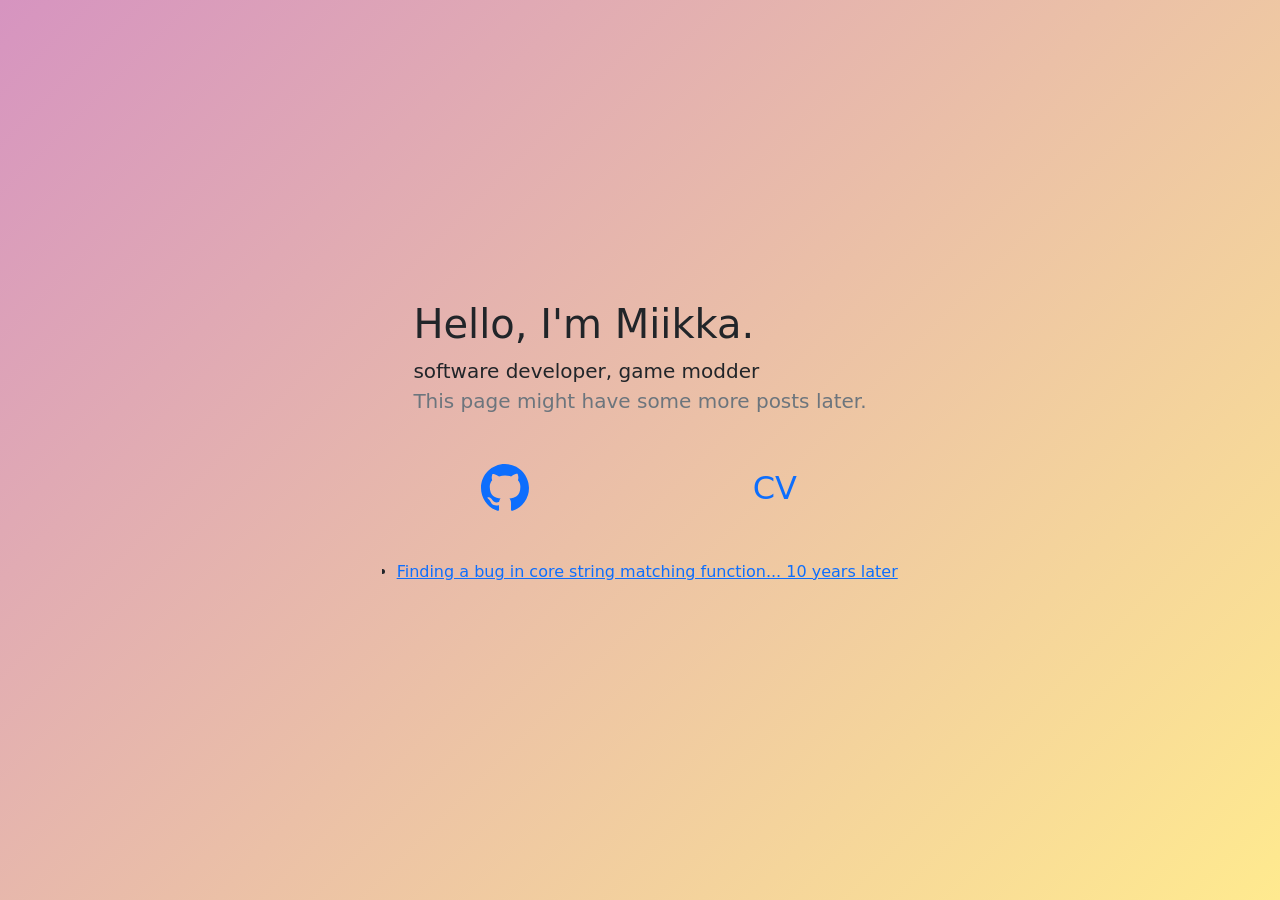
<file: index.html>
<!doctype html><html lang="en"><head><meta charset="utf-8"><meta name="viewport" content="width=device-width,initial-scale=1,shrink-to-fit=no"><title>Miikka Ylätalo</title><link href="/assets/main.css" rel="stylesheet"><link href="/assets/front.css" rel="stylesheet"></head><body><div class="front-container"><div class="front"><div class="d-flex flex-column front-text"><h1>Hello, I'm Miikka.</h1><div class="lead text-lowercase">Software developer, game modder</div><div class="lead text-secondary">This page might have some more posts later.</div></div><div class="row text-center mt-5 mb-5"><div class="col"><a href="https://github.com/TotallyMehis" target="_blank" aria-label="Github"><svg xmlns="http://www.w3.org/2000/svg" width="48" height="48" fill="currentColor" class="bi bi-github" viewBox="0 0 16 16"><path d="M8 0C3.58 0 0 3.58 0 8c0 3.54 2.29 6.53 5.47 7.59.4.07.55-.17.55-.38 0-.19-.01-.82-.01-1.49-2.01.37-2.53-.49-2.69-.94-.09-.23-.48-.94-.82-1.13-.28-.15-.68-.52-.01-.53.63-.01 1.08.58 1.23.82.72 1.21 1.87.87 2.33.66.07-.52.28-.87.51-1.07-1.78-.2-3.64-.89-3.64-3.95 0-.87.31-1.59.82-2.15-.08-.2-.36-1.02.08-2.12 0 0 .67-.21 2.2.82.64-.18 1.32-.27 2-.27.68 0 1.36.09 2 .27 1.53-1.04 2.2-.82 2.2-.82.44 1.1.16 1.92.08 2.12.51.56.82 1.27.82 2.15 0 3.07-1.87 3.75-3.65 3.95.29.25.54.73.54 1.48 0 1.07-.01 1.93-.01 2.2 0 .21.15.46.55.38A8.012 8.012 0 0 0 16 8c0-4.42-3.58-8-8-8z"/></svg></a></div><div class="col"><a href="https://cv.mehis.dev" target="_blank" class="cv">CV</a></div></div><ul><li><a href="/string-matching-bug-10-years-later/">Finding a bug in core string matching function... 10 years later</a></li></ul></div></div></body></html>
</file>
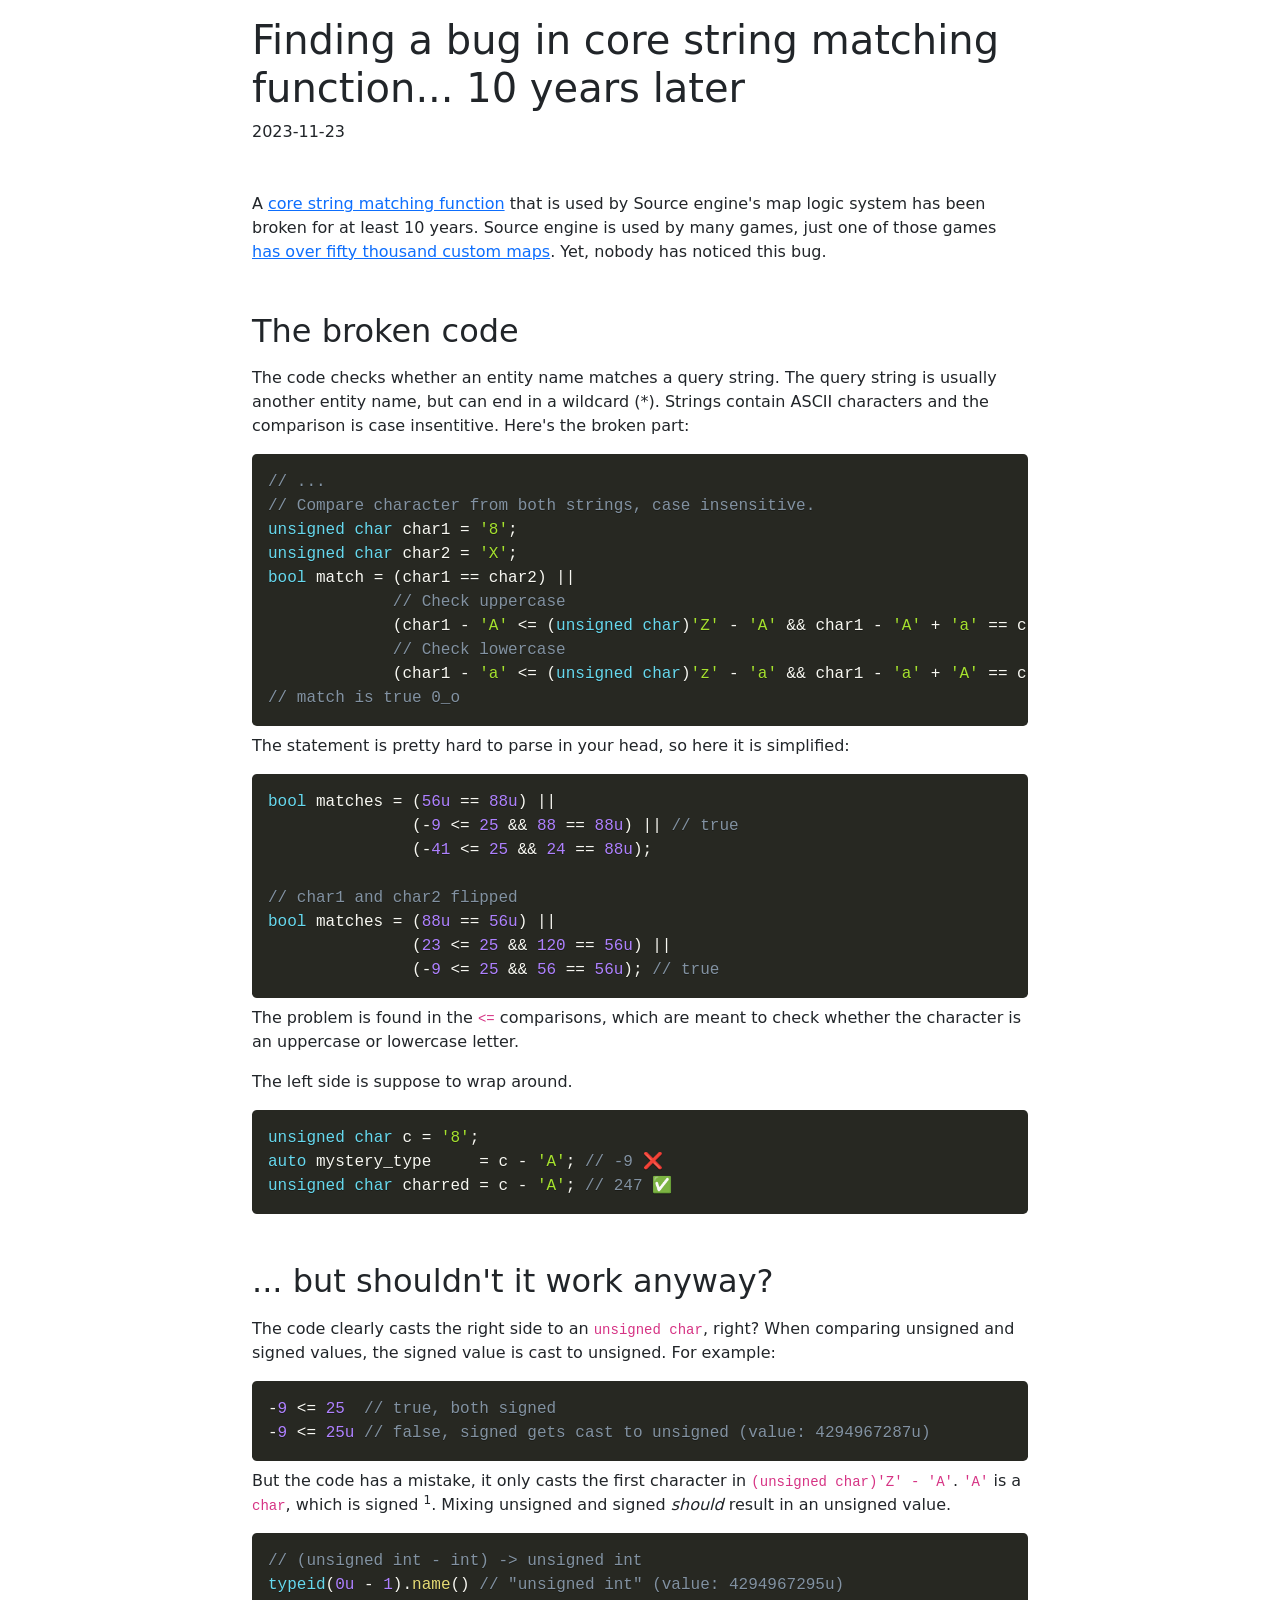
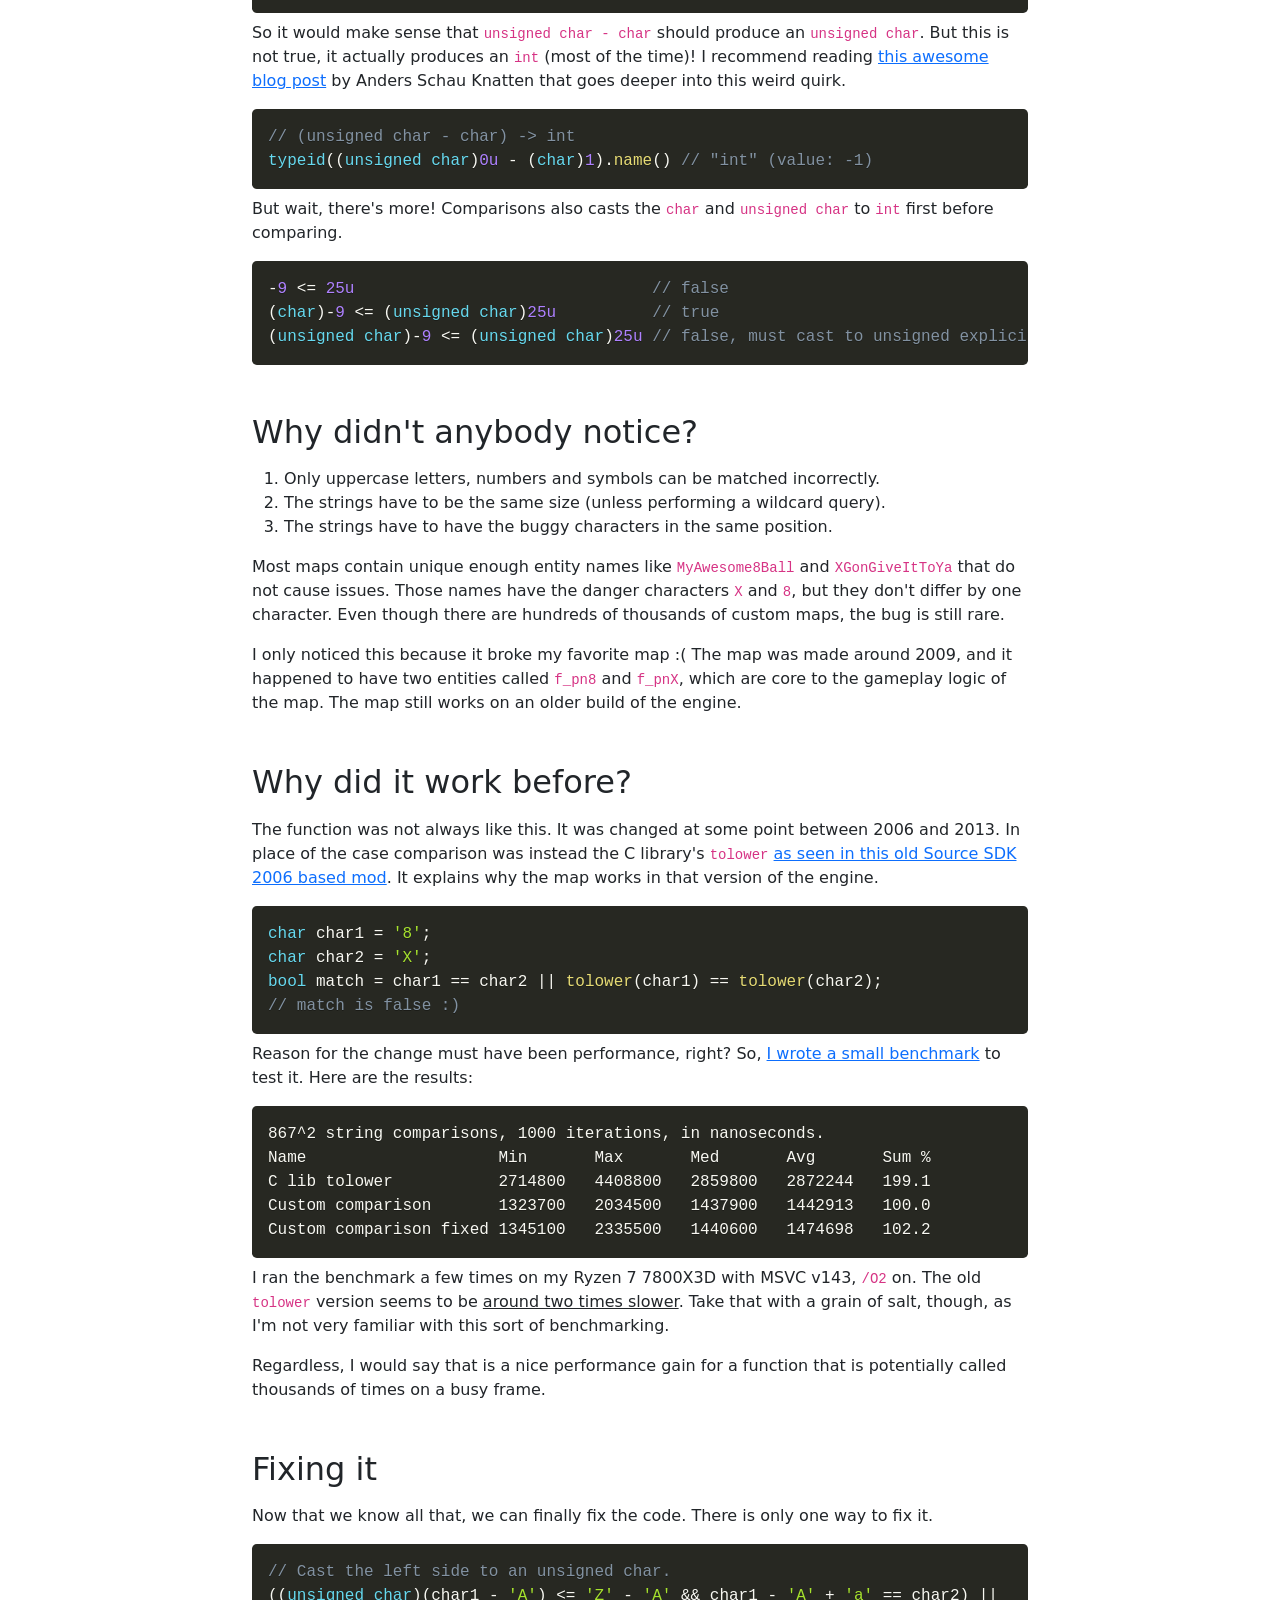
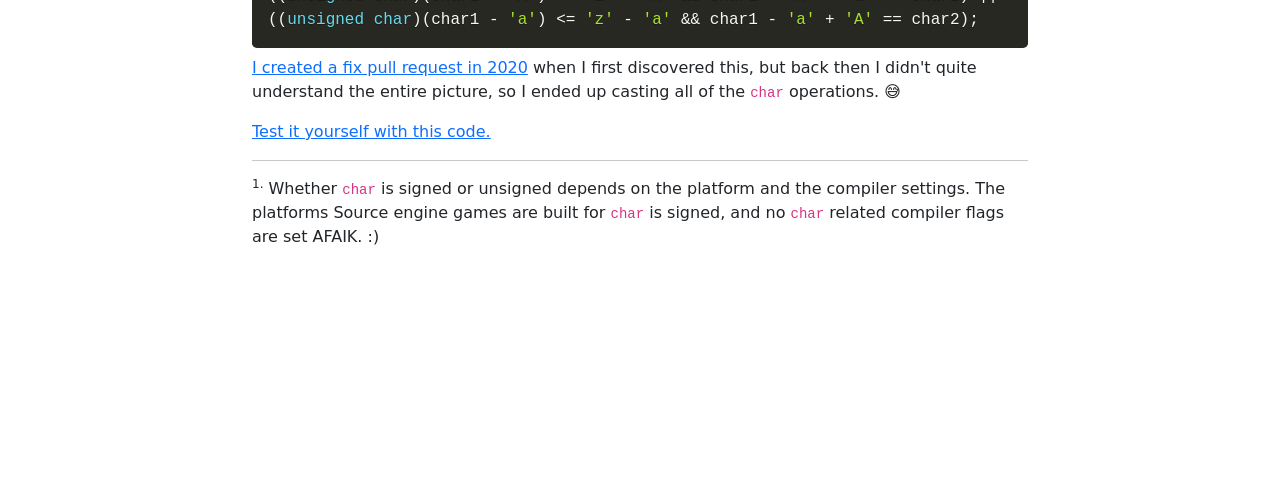
<file: string-matching-bug-10-years-later/index.html>
<!doctype html><html><head><meta charset="utf-8"><meta name="viewport" content="width=device-width,initial-scale=1,shrink-to-fit=no"><title>Finding a bug in core string matching function... 10 years later</title><link href="/assets/main.css" rel="stylesheet"><link href="/assets/blog.css" rel="stylesheet"></head><body><div class="container"><div class="post-head pt-3 mb-5"><h1>Finding a bug in core string matching function... 10 years later</h1><p id="post-timestamp">2023-11-23</p></div><div class="post-content"><p>A <a href="https://github.com/ValveSoftware/source-sdk-2013/blob/0d8dceea4310fde5706b3ce1c70609d72a38efdf/sp/src/game/server/baseentity.cpp#L2972" target="_blank">core string matching function</a> that is used by Source engine's map logic system has been broken for at least 10 years. Source engine is used by many games, just one of those games <a href="https://main.fastdl.me/maps/" target="_blank">has over fifty thousand custom maps</a>. Yet, nobody has noticed this bug.</p><h2>The broken code</h2><p>The code checks whether an entity name matches a query string. The query string is usually another entity name, but can end in a wildcard (*). Strings contain ASCII characters and the comparison is case insentitive. Here's the broken part:</p><pre class="language-cpp"><code class="language-cpp"><span class="token comment">// ...</span>
<span class="token comment">// Compare character from both strings, case insensitive.</span>
<span class="token keyword">unsigned</span> <span class="token keyword">char</span> char1 <span class="token operator">=</span> <span class="token char">'8'</span><span class="token punctuation">;</span>
<span class="token keyword">unsigned</span> <span class="token keyword">char</span> char2 <span class="token operator">=</span> <span class="token char">'X'</span><span class="token punctuation">;</span>
<span class="token keyword">bool</span> match <span class="token operator">=</span> <span class="token punctuation">(</span>char1 <span class="token operator">==</span> char2<span class="token punctuation">)</span> <span class="token operator">||</span>
             <span class="token comment">// Check uppercase</span>
             <span class="token punctuation">(</span>char1 <span class="token operator">-</span> <span class="token char">'A'</span> <span class="token operator">&lt;=</span> <span class="token punctuation">(</span><span class="token keyword">unsigned</span> <span class="token keyword">char</span><span class="token punctuation">)</span><span class="token char">'Z'</span> <span class="token operator">-</span> <span class="token char">'A'</span> <span class="token operator">&amp;&amp;</span> char1 <span class="token operator">-</span> <span class="token char">'A'</span> <span class="token operator">+</span> <span class="token char">'a'</span> <span class="token operator">==</span> char2<span class="token punctuation">)</span> <span class="token operator">||</span>
             <span class="token comment">// Check lowercase</span>
             <span class="token punctuation">(</span>char1 <span class="token operator">-</span> <span class="token char">'a'</span> <span class="token operator">&lt;=</span> <span class="token punctuation">(</span><span class="token keyword">unsigned</span> <span class="token keyword">char</span><span class="token punctuation">)</span><span class="token char">'z'</span> <span class="token operator">-</span> <span class="token char">'a'</span> <span class="token operator">&amp;&amp;</span> char1 <span class="token operator">-</span> <span class="token char">'a'</span> <span class="token operator">+</span> <span class="token char">'A'</span> <span class="token operator">==</span> char2<span class="token punctuation">)</span><span class="token punctuation">;</span>
<span class="token comment">// match is true 0_o</span></code></pre><p>The statement is pretty hard to parse in your head, so here it is simplified:</p><pre class="language-cpp"><code class="language-cpp"><span class="token keyword">bool</span> matches <span class="token operator">=</span> <span class="token punctuation">(</span><span class="token number">56u</span> <span class="token operator">==</span> <span class="token number">88u</span><span class="token punctuation">)</span> <span class="token operator">||</span>
               <span class="token punctuation">(</span><span class="token operator">-</span><span class="token number">9</span> <span class="token operator">&lt;=</span> <span class="token number">25</span> <span class="token operator">&amp;&amp;</span> <span class="token number">88</span> <span class="token operator">==</span> <span class="token number">88u</span><span class="token punctuation">)</span> <span class="token operator">||</span> <span class="token comment">// true</span>
               <span class="token punctuation">(</span><span class="token operator">-</span><span class="token number">41</span> <span class="token operator">&lt;=</span> <span class="token number">25</span> <span class="token operator">&amp;&amp;</span> <span class="token number">24</span> <span class="token operator">==</span> <span class="token number">88u</span><span class="token punctuation">)</span><span class="token punctuation">;</span>

<span class="token comment">// char1 and char2 flipped</span>
<span class="token keyword">bool</span> matches <span class="token operator">=</span> <span class="token punctuation">(</span><span class="token number">88u</span> <span class="token operator">==</span> <span class="token number">56u</span><span class="token punctuation">)</span> <span class="token operator">||</span>
               <span class="token punctuation">(</span><span class="token number">23</span> <span class="token operator">&lt;=</span> <span class="token number">25</span> <span class="token operator">&amp;&amp;</span> <span class="token number">120</span> <span class="token operator">==</span> <span class="token number">56u</span><span class="token punctuation">)</span> <span class="token operator">||</span>
               <span class="token punctuation">(</span><span class="token operator">-</span><span class="token number">9</span> <span class="token operator">&lt;=</span> <span class="token number">25</span> <span class="token operator">&amp;&amp;</span> <span class="token number">56</span> <span class="token operator">==</span> <span class="token number">56u</span><span class="token punctuation">)</span><span class="token punctuation">;</span> <span class="token comment">// true</span></code></pre><p>The problem is found in the <code>&lt;=</code> comparisons, which are meant to check whether the character is an uppercase or lowercase letter.</p><p>The left side is suppose to wrap around.</p><pre class="language-cpp"><code class="language-cpp"><span class="token keyword">unsigned</span> <span class="token keyword">char</span> c <span class="token operator">=</span> <span class="token char">'8'</span><span class="token punctuation">;</span>
<span class="token keyword">auto</span> mystery_type     <span class="token operator">=</span> c <span class="token operator">-</span> <span class="token char">'A'</span><span class="token punctuation">;</span> <span class="token comment">// -9 ❌</span>
<span class="token keyword">unsigned</span> <span class="token keyword">char</span> charred <span class="token operator">=</span> c <span class="token operator">-</span> <span class="token char">'A'</span><span class="token punctuation">;</span> <span class="token comment">// 247 ✅</span></code></pre><h2>... but shouldn't it work anyway?</h2><p>The code clearly casts the right side to an <code>unsigned char</code>, right? When comparing unsigned and signed values, the signed value is cast to unsigned. For example:</p><pre class="language-cpp"><code class="language-cpp"><span class="token operator">-</span><span class="token number">9</span> <span class="token operator">&lt;=</span> <span class="token number">25</span>  <span class="token comment">// true, both signed</span>
<span class="token operator">-</span><span class="token number">9</span> <span class="token operator">&lt;=</span> <span class="token number">25u</span> <span class="token comment">// false, signed gets cast to unsigned (value: 4294967287u)</span></code></pre><p>But the code has a mistake, it only casts the first character in <code>(unsigned char)'Z' - 'A'</code>. <code>'A'</code> is a <code>char</code>, which is signed <sup>1</sup>. Mixing unsigned and signed <em>should</em> result in an unsigned value.</p><pre class="language-cpp"><code class="language-cpp"><span class="token comment">// (unsigned int - int) -> unsigned int</span>
<span class="token keyword">typeid</span><span class="token punctuation">(</span><span class="token number">0u</span> <span class="token operator">-</span> <span class="token number">1</span><span class="token punctuation">)</span><span class="token punctuation">.</span><span class="token function">name</span><span class="token punctuation">(</span><span class="token punctuation">)</span> <span class="token comment">// "unsigned int" (value: 4294967295u)</span></code></pre><p>So it would make sense that <code>unsigned char - char</code> should produce an <code>unsigned char</code>. But this is not true, it actually produces an <code>int</code> (most of the time)! I recommend reading <a href="https://blog.knatten.org/2019/05/24/no-one-knows-the-type-of-char-char/" target="_blank">this awesome blog post</a> by Anders Schau Knatten that goes deeper into this weird quirk.</p><pre class="language-cpp"><code class="language-cpp"><span class="token comment">// (unsigned char - char) -> int</span>
<span class="token keyword">typeid</span><span class="token punctuation">(</span><span class="token punctuation">(</span><span class="token keyword">unsigned</span> <span class="token keyword">char</span><span class="token punctuation">)</span><span class="token number">0u</span> <span class="token operator">-</span> <span class="token punctuation">(</span><span class="token keyword">char</span><span class="token punctuation">)</span><span class="token number">1</span><span class="token punctuation">)</span><span class="token punctuation">.</span><span class="token function">name</span><span class="token punctuation">(</span><span class="token punctuation">)</span> <span class="token comment">// "int" (value: -1)</span></code></pre><p>But wait, there's more! Comparisons also casts the <code>char</code> and <code>unsigned char</code> to <code>int</code> first before comparing.</p><pre class="language-cpp"><code class="language-cpp"><span class="token operator">-</span><span class="token number">9</span> <span class="token operator">&lt;=</span> <span class="token number">25u</span>                               <span class="token comment">// false</span>
<span class="token punctuation">(</span><span class="token keyword">char</span><span class="token punctuation">)</span><span class="token operator">-</span><span class="token number">9</span> <span class="token operator">&lt;=</span> <span class="token punctuation">(</span><span class="token keyword">unsigned</span> <span class="token keyword">char</span><span class="token punctuation">)</span><span class="token number">25u</span>          <span class="token comment">// true</span>
<span class="token punctuation">(</span><span class="token keyword">unsigned</span> <span class="token keyword">char</span><span class="token punctuation">)</span><span class="token operator">-</span><span class="token number">9</span> <span class="token operator">&lt;=</span> <span class="token punctuation">(</span><span class="token keyword">unsigned</span> <span class="token keyword">char</span><span class="token punctuation">)</span><span class="token number">25u</span> <span class="token comment">// false, must cast to unsigned explicitly</span></code></pre><h2>Why didn't anybody notice?</h2><ol><li>Only uppercase letters, numbers and symbols can be matched incorrectly.</li><li>The strings have to be the same size (unless performing a wildcard query).</li><li>The strings have to have the buggy characters in the same position.</li></ol><p>Most maps contain unique enough entity names like <code>MyAwesome8Ball</code> and <code>XGonGiveItToYa</code> that do not cause issues. Those names have the danger characters <code>X</code> and <code>8</code>, but they don't differ by one character. Even though there are hundreds of thousands of custom maps, the bug is still rare.</p><p>I only noticed this because it broke my favorite map :( The map was made around 2009, and it happened to have two entities called <code>f_pn8</code> and <code>f_pnX</code>, which are core to the gameplay logic of the map. The map still works on an older build of the engine.</p><h2>Why did it work before?</h2><p>The function was not always like this. It was changed at some point between 2006 and 2013. In place of the case comparison was instead the C library's <code>tolower</code> <a href="https://github.com/TotallyMehis/Zombie-Master-1.2.1/blob/0a6379918512857b8f6bd3c9a42103feedc39c2b/dlls/baseentity.cpp#L2571C46-L2571C46" target="_blank">as seen in this old Source SDK 2006 based mod</a>. It explains why the map works in that version of the engine.</p><pre class="language-cpp"><code class="language-cpp"><span class="token keyword">char</span> char1 <span class="token operator">=</span> <span class="token char">'8'</span><span class="token punctuation">;</span>
<span class="token keyword">char</span> char2 <span class="token operator">=</span> <span class="token char">'X'</span><span class="token punctuation">;</span>
<span class="token keyword">bool</span> match <span class="token operator">=</span> char1 <span class="token operator">==</span> char2 <span class="token operator">||</span> <span class="token function">tolower</span><span class="token punctuation">(</span>char1<span class="token punctuation">)</span> <span class="token operator">==</span> <span class="token function">tolower</span><span class="token punctuation">(</span>char2<span class="token punctuation">)</span><span class="token punctuation">;</span>
<span class="token comment">// match is false :)</span></code></pre><p>Reason for the change must have been performance, right? So, <a href="https://github.com/TotallyMehis/benchmark-source-name-match" target="_blank">I wrote a small benchmark</a> to test it. Here are the results:</p><pre class="language-text"><code class="language-text">867^2 string comparisons, 1000 iterations, in nanoseconds.
Name                    Min       Max       Med       Avg       Sum %
C lib tolower           2714800   4408800   2859800   2872244   199.1
Custom comparison       1323700   2034500   1437900   1442913   100.0
Custom comparison fixed 1345100   2335500   1440600   1474698   102.2</code></pre><p>I ran the benchmark a few times on my Ryzen 7 7800X3D with MSVC v143, <code>/O2</code> on. The old <code>tolower</code> version seems to be <span style="text-decoration: underline">around two times slower</span>. Take that with a grain of salt, though, as I'm not very familiar with this sort of benchmarking.</p><p>Regardless, I would say that is a nice performance gain for a function that is potentially called thousands of times on a busy frame.</p><h2>Fixing it</h2><p>Now that we know all that, we can finally fix the code. There is only one way to fix it.</p><pre class="language-cpp"><code class="language-cpp"><span class="token comment">// Cast the left side to an unsigned char.</span>
<span class="token punctuation">(</span><span class="token punctuation">(</span><span class="token keyword">unsigned</span> <span class="token keyword">char</span><span class="token punctuation">)</span><span class="token punctuation">(</span>char1 <span class="token operator">-</span> <span class="token char">'A'</span><span class="token punctuation">)</span> <span class="token operator">&lt;=</span> <span class="token char">'Z'</span> <span class="token operator">-</span> <span class="token char">'A'</span> <span class="token operator">&amp;&amp;</span> char1 <span class="token operator">-</span> <span class="token char">'A'</span> <span class="token operator">+</span> <span class="token char">'a'</span> <span class="token operator">==</span> char2<span class="token punctuation">)</span> <span class="token operator">||</span>
<span class="token punctuation">(</span><span class="token punctuation">(</span><span class="token keyword">unsigned</span> <span class="token keyword">char</span><span class="token punctuation">)</span><span class="token punctuation">(</span>char1 <span class="token operator">-</span> <span class="token char">'a'</span><span class="token punctuation">)</span> <span class="token operator">&lt;=</span> <span class="token char">'z'</span> <span class="token operator">-</span> <span class="token char">'a'</span> <span class="token operator">&amp;&amp;</span> char1 <span class="token operator">-</span> <span class="token char">'a'</span> <span class="token operator">+</span> <span class="token char">'A'</span> <span class="token operator">==</span> char2<span class="token punctuation">)</span><span class="token punctuation">;</span></code></pre><p><a href="https://github.com/ValveSoftware/source-sdk-2013/pull/498" target="_blank">I created a fix pull request in 2020</a> when I first discovered this, but back then I didn't quite understand the entire picture, so I ended up casting all of the <code>char</code> operations. 😅</p><p><a href="https://gist.github.com/TotallyMehis/13fc9215595ff342309024c628d7520e" target="_blank">Test it yourself with this code.</a></p><hr><p><sup>1.</sup> Whether <code>char</code> is signed or unsigned depends on the platform and the compiler settings. The platforms Source engine games are built for <code>char</code> is signed, and no <code>char</code> related compiler flags are set AFAIK. :)</p></div><footer></footer></div></body></html>
</file>
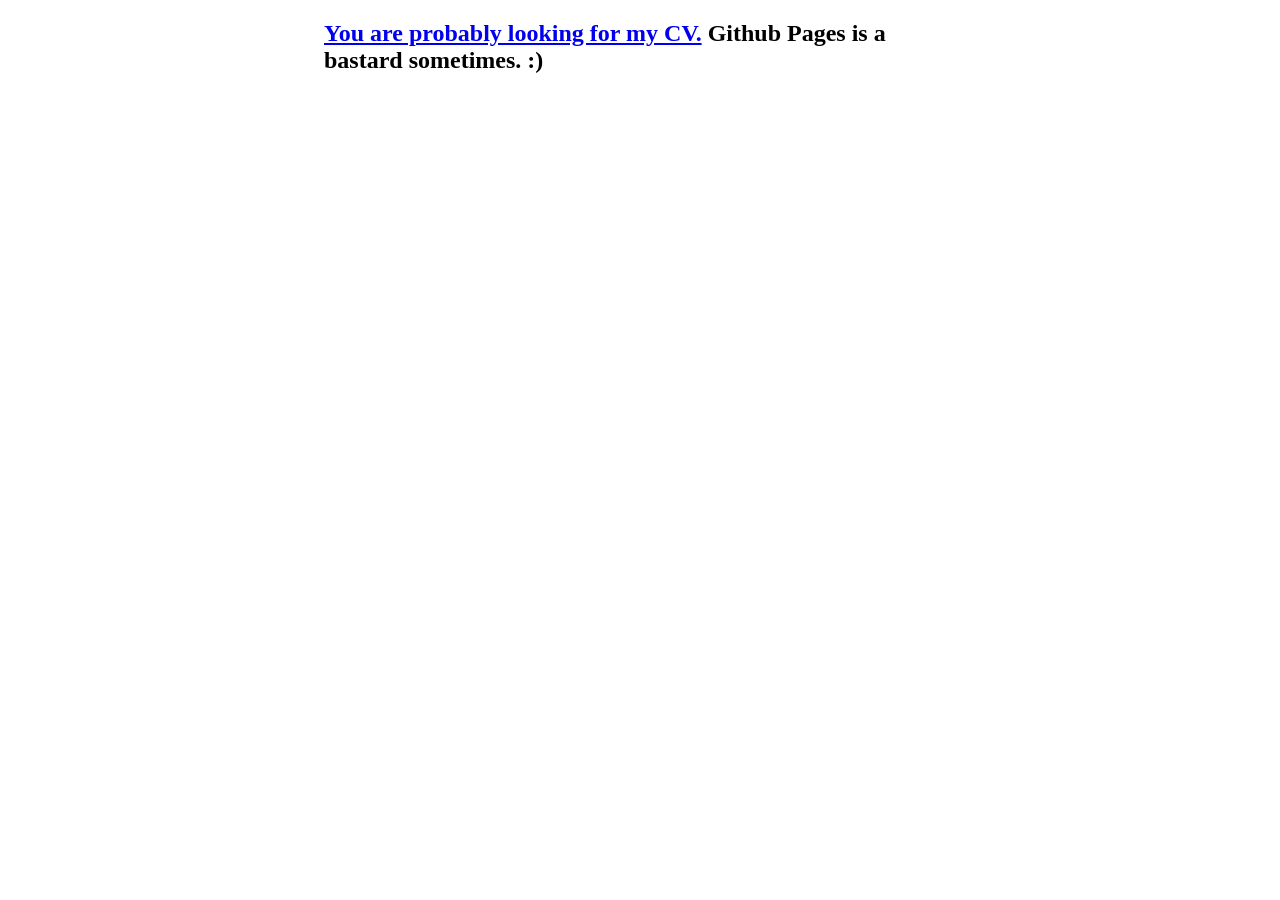
<file: fi.html>
<!DOCTYPE html>
<html>
<head>
    <title>mehis.xyz</title>
    <meta http-equiv="refresh" content="3; URL=https://cv.mehis.dev/fi.html">
    <style>
        div {
            display: block;
            margin: 0 auto;
            width: 50%;
            min-width: 500px;
            max-width: 100%;
            font-family: Georgia, 'Times New Roman', Times, serif
        }
    </style>
</head>
<body>
    <div>
        <h2><a href="https://cv.mehis.dev/fi.html">You are probably looking for my CV.</a> Github Pages is a bastard sometimes. :)</h2>
    </div>
</body>
</html>
</file>
<file: assets/main.css>
@charset "UTF-8";@media (prefers-color-scheme: dark){body{--bs-body-color: #f1f1f1;--bs-body-bg: #121212;--bs-code-color: #ff3a9c;--bg-highlight-blue: #12122f;background:linear-gradient(-45deg,var(--bg-highlight-blue),var(--bs-body-bg) 20%,var(--bs-body-bg) 80%,var(--bg-highlight-blue))}}a{transition:color .25s}/*!
 * Bootstrap  v5.3.2 (https://getbootstrap.com/)
 * Copyright 2011-2023 The Bootstrap Authors
 * Licensed under MIT (https://github.com/twbs/bootstrap/blob/main/LICENSE)
 */:root{--bs-blue: #0d6efd;--bs-indigo: #6610f2;--bs-purple: #6f42c1;--bs-pink: #d63384;--bs-red: #dc3545;--bs-orange: #fd7e14;--bs-yellow: #ffc107;--bs-green: #198754;--bs-teal: #20c997;--bs-cyan: #0dcaf0;--bs-black: #000;--bs-white: #fff;--bs-gray: #6c757d;--bs-gray-dark: #343a40;--bs-gray-100: #f8f9fa;--bs-gray-200: #e9ecef;--bs-gray-300: #dee2e6;--bs-gray-400: #ced4da;--bs-gray-500: #adb5bd;--bs-gray-600: #6c757d;--bs-gray-700: #495057;--bs-gray-800: #343a40;--bs-gray-900: #212529;--bs-primary: #0d6efd;--bs-secondary: #6c757d;--bs-success: #198754;--bs-info: #0dcaf0;--bs-warning: #ffc107;--bs-danger: #dc3545;--bs-light: #f8f9fa;--bs-dark: #212529;--bs-primary-rgb: 13, 110, 253;--bs-secondary-rgb: 108, 117, 125;--bs-success-rgb: 25, 135, 84;--bs-info-rgb: 13, 202, 240;--bs-warning-rgb: 255, 193, 7;--bs-danger-rgb: 220, 53, 69;--bs-light-rgb: 248, 249, 250;--bs-dark-rgb: 33, 37, 41;--bs-primary-text-emphasis: #052c65;--bs-secondary-text-emphasis: #2b2f32;--bs-success-text-emphasis: #0a3622;--bs-info-text-emphasis: #055160;--bs-warning-text-emphasis: #664d03;--bs-danger-text-emphasis: #58151c;--bs-light-text-emphasis: #495057;--bs-dark-text-emphasis: #495057;--bs-primary-bg-subtle: #cfe2ff;--bs-secondary-bg-subtle: #e2e3e5;--bs-success-bg-subtle: #d1e7dd;--bs-info-bg-subtle: #cff4fc;--bs-warning-bg-subtle: #fff3cd;--bs-danger-bg-subtle: #f8d7da;--bs-light-bg-subtle: #fcfcfd;--bs-dark-bg-subtle: #ced4da;--bs-primary-border-subtle: #9ec5fe;--bs-secondary-border-subtle: #c4c8cb;--bs-success-border-subtle: #a3cfbb;--bs-info-border-subtle: #9eeaf9;--bs-warning-border-subtle: #ffe69c;--bs-danger-border-subtle: #f1aeb5;--bs-light-border-subtle: #e9ecef;--bs-dark-border-subtle: #adb5bd;--bs-white-rgb: 255, 255, 255;--bs-black-rgb: 0, 0, 0;--bs-font-sans-serif: system-ui, -apple-system, "Segoe UI", Roboto, "Helvetica Neue", "Noto Sans", "Liberation Sans", Arial, sans-serif, "Apple Color Emoji", "Segoe UI Emoji", "Segoe UI Symbol", "Noto Color Emoji";--bs-font-monospace: SFMono-Regular, Menlo, Monaco, Consolas, "Liberation Mono", "Courier New", monospace;--bs-gradient: linear-gradient(180deg, rgba(255, 255, 255, .15), rgba(255, 255, 255, 0));--bs-body-font-family: var(--bs-font-sans-serif);--bs-body-font-size: 1rem;--bs-body-font-weight: 400;--bs-body-line-height: 1.5;--bs-body-color: #212529;--bs-body-color-rgb: 33, 37, 41;--bs-body-bg: #fff;--bs-body-bg-rgb: 255, 255, 255;--bs-emphasis-color: #000;--bs-emphasis-color-rgb: 0, 0, 0;--bs-secondary-color: rgba(33, 37, 41, .75);--bs-secondary-color-rgb: 33, 37, 41;--bs-secondary-bg: #e9ecef;--bs-secondary-bg-rgb: 233, 236, 239;--bs-tertiary-color: rgba(33, 37, 41, .5);--bs-tertiary-color-rgb: 33, 37, 41;--bs-tertiary-bg: #f8f9fa;--bs-tertiary-bg-rgb: 248, 249, 250;--bs-heading-color: inherit;--bs-link-color: #0d6efd;--bs-link-color-rgb: 13, 110, 253;--bs-link-decoration: underline;--bs-link-hover-color: #0a58ca;--bs-link-hover-color-rgb: 10, 88, 202;--bs-code-color: #d63384;--bs-highlight-color: #212529;--bs-highlight-bg: #fff3cd;--bs-border-width: 1px;--bs-border-style: solid;--bs-border-color: #dee2e6;--bs-border-color-translucent: rgba(0, 0, 0, .175);--bs-border-radius: .375rem;--bs-border-radius-sm: .25rem;--bs-border-radius-lg: .5rem;--bs-border-radius-xl: 1rem;--bs-border-radius-xxl: 2rem;--bs-border-radius-2xl: var(--bs-border-radius-xxl);--bs-border-radius-pill: 50rem;--bs-box-shadow: 0 .5rem 1rem rgba(0, 0, 0, .15);--bs-box-shadow-sm: 0 .125rem .25rem rgba(0, 0, 0, .075);--bs-box-shadow-lg: 0 1rem 3rem rgba(0, 0, 0, .175);--bs-box-shadow-inset: inset 0 1px 2px rgba(0, 0, 0, .075);--bs-focus-ring-width: .25rem;--bs-focus-ring-opacity: .25;--bs-focus-ring-color: rgba(13, 110, 253, .25);--bs-form-valid-color: #198754;--bs-form-valid-border-color: #198754;--bs-form-invalid-color: #dc3545;--bs-form-invalid-border-color: #dc3545}*,*:before,*:after{box-sizing:border-box}@media (prefers-reduced-motion: no-preference){:root{scroll-behavior:smooth}}body{margin:0;font-family:var(--bs-body-font-family);font-size:var(--bs-body-font-size);font-weight:var(--bs-body-font-weight);line-height:var(--bs-body-line-height);color:var(--bs-body-color);text-align:var(--bs-body-text-align);background-color:var(--bs-body-bg);-webkit-text-size-adjust:100%;-webkit-tap-highlight-color:rgba(0,0,0,0)}hr{margin:1rem 0;color:inherit;border:0;border-top:var(--bs-border-width) solid;opacity:.25}h2,.h2,h1,.h1{margin-top:0;margin-bottom:.5rem;font-weight:500;line-height:1.2;color:var(--bs-heading-color)}h1,.h1{font-size:calc(1.375rem + 1.5vw)}@media (min-width: 1200px){h1,.h1{font-size:2.5rem}}h2,.h2{font-size:calc(1.325rem + .9vw)}@media (min-width: 1200px){h2,.h2{font-size:2rem}}p{margin-top:0;margin-bottom:1rem}ol,ul{padding-left:2rem}ol,ul{margin-top:0;margin-bottom:1rem}ol ol,ul ul,ol ul,ul ol{margin-bottom:0}small,.small{font-size:.875em}sup{position:relative;font-size:.75em;line-height:0;vertical-align:baseline}sup{top:-.5em}a{color:rgba(var(--bs-link-color-rgb),var(--bs-link-opacity, 1));text-decoration:underline}a:hover{--bs-link-color-rgb: var(--bs-link-hover-color-rgb)}a:not([href]):not([class]),a:not([href]):not([class]):hover{color:inherit;text-decoration:none}pre,code{font-family:var(--bs-font-monospace);font-size:1em}pre{display:block;margin-top:0;margin-bottom:1rem;overflow:auto;font-size:.875em}pre code{font-size:inherit;color:inherit;word-break:normal}code{font-size:.875em;color:var(--bs-code-color);word-wrap:break-word}a>code{color:inherit}svg{vertical-align:middle}::-moz-focus-inner{padding:0;border-style:none}::-webkit-datetime-edit-fields-wrapper,::-webkit-datetime-edit-text,::-webkit-datetime-edit-minute,::-webkit-datetime-edit-hour-field,::-webkit-datetime-edit-day-field,::-webkit-datetime-edit-month-field,::-webkit-datetime-edit-year-field{padding:0}::-webkit-inner-spin-button{height:auto}::-webkit-search-decoration{-webkit-appearance:none}::-webkit-color-swatch-wrapper{padding:0}::file-selector-button{font:inherit;-webkit-appearance:button}.lead{font-size:1.25rem;font-weight:300}.container{--bs-gutter-x: 1.5rem;--bs-gutter-y: 0;width:100%;padding-right:calc(var(--bs-gutter-x) * .5);padding-left:calc(var(--bs-gutter-x) * .5);margin-right:auto;margin-left:auto}@media (min-width: 576px){.container{max-width:540px}}@media (min-width: 768px){.container{max-width:720px}}@media (min-width: 992px){.container{max-width:960px}}@media (min-width: 1200px){.container{max-width:1140px}}@media (min-width: 1400px){.container{max-width:1320px}}:root{}.row{--bs-gutter-x: 1.5rem;--bs-gutter-y: 0;display:flex;flex-wrap:wrap;margin-top:calc(-1 * var(--bs-gutter-y));margin-right:calc(-.5 * var(--bs-gutter-x));margin-left:calc(-.5 * var(--bs-gutter-x))}.row>*{flex-shrink:0;width:100%;max-width:100%;padding-right:calc(var(--bs-gutter-x) * .5);padding-left:calc(var(--bs-gutter-x) * .5);margin-top:var(--bs-gutter-y)}.col{flex:1 0 0%}@keyframes progress-bar-stripes{0%{background-position-x:1rem}}@keyframes spinner-border{to{transform:rotate(360deg)}}@keyframes spinner-grow{0%{transform:scale(0)}50%{opacity:1;transform:none}}@keyframes placeholder-glow{50%{opacity:.2}}@keyframes placeholder-wave{to{mask-position:-200% 0%}}.d-flex{display:flex!important}.flex-column{flex-direction:column!important}.mt-5{margin-top:3rem!important}.mb-5{margin-bottom:3rem!important}.pt-3{padding-top:1rem!important}.text-center{text-align:center!important}.text-lowercase{text-transform:lowercase!important}.text-secondary{--bs-text-opacity: 1;color:rgba(var(--bs-secondary-rgb),var(--bs-text-opacity))!important}
</file>
<file: assets/front.css>
.front-container{display:flex;align-items:center;justify-content:center;height:100vh}.front{display:block;margin:0 1rem;width:fit-content}.front-text{width:fit-content;margin:0 auto}ul{padding-left:.9rem!important;max-height:50vh;overflow:scroll}.cv{vertical-align:middle;font-size:2rem;text-decoration:none}@media (prefers-color-scheme: light){body{background:linear-gradient(-45deg,#ffea8f,#d694c0)}}
</file>
<file: assets/blog.css>
code[class*=language-],pre[class*=language-]{color:#f8f8f2;background:none;text-shadow:0 1px rgba(0,0,0,.3);font-family:Consolas,Monaco,Andale Mono,Ubuntu Mono,monospace;font-size:1em;text-align:left;white-space:pre;word-spacing:normal;word-break:normal;word-wrap:normal;line-height:1.5;-moz-tab-size:4;-o-tab-size:4;tab-size:4;-webkit-hyphens:none;-moz-hyphens:none;-ms-hyphens:none;hyphens:none}pre[class*=language-]{padding:1em;margin:.5em 0;overflow:auto;border-radius:.3em}:not(pre)>code[class*=language-],pre[class*=language-]{background:#272822}:not(pre)>code[class*=language-]{padding:.1em;border-radius:.3em;white-space:normal}.token.comment,.token.doctype{color:#8292a2}.token.punctuation{color:#f8f8f2}.token.number{color:#ae81ff}.token.string,.token.char{color:#a6e22e}.token.operator,.token.entity,.style .token.string{color:#f8f8f2}.token.function{color:#e6db74}.token.keyword{color:#66d9ef}.token.entity{cursor:help}.container{max-width:800px!important}.post-content h2{margin-top:3rem;margin-bottom:1rem}body{min-height:100vh}footer{padding-top:200px;padding-bottom:1rem}
</file>
